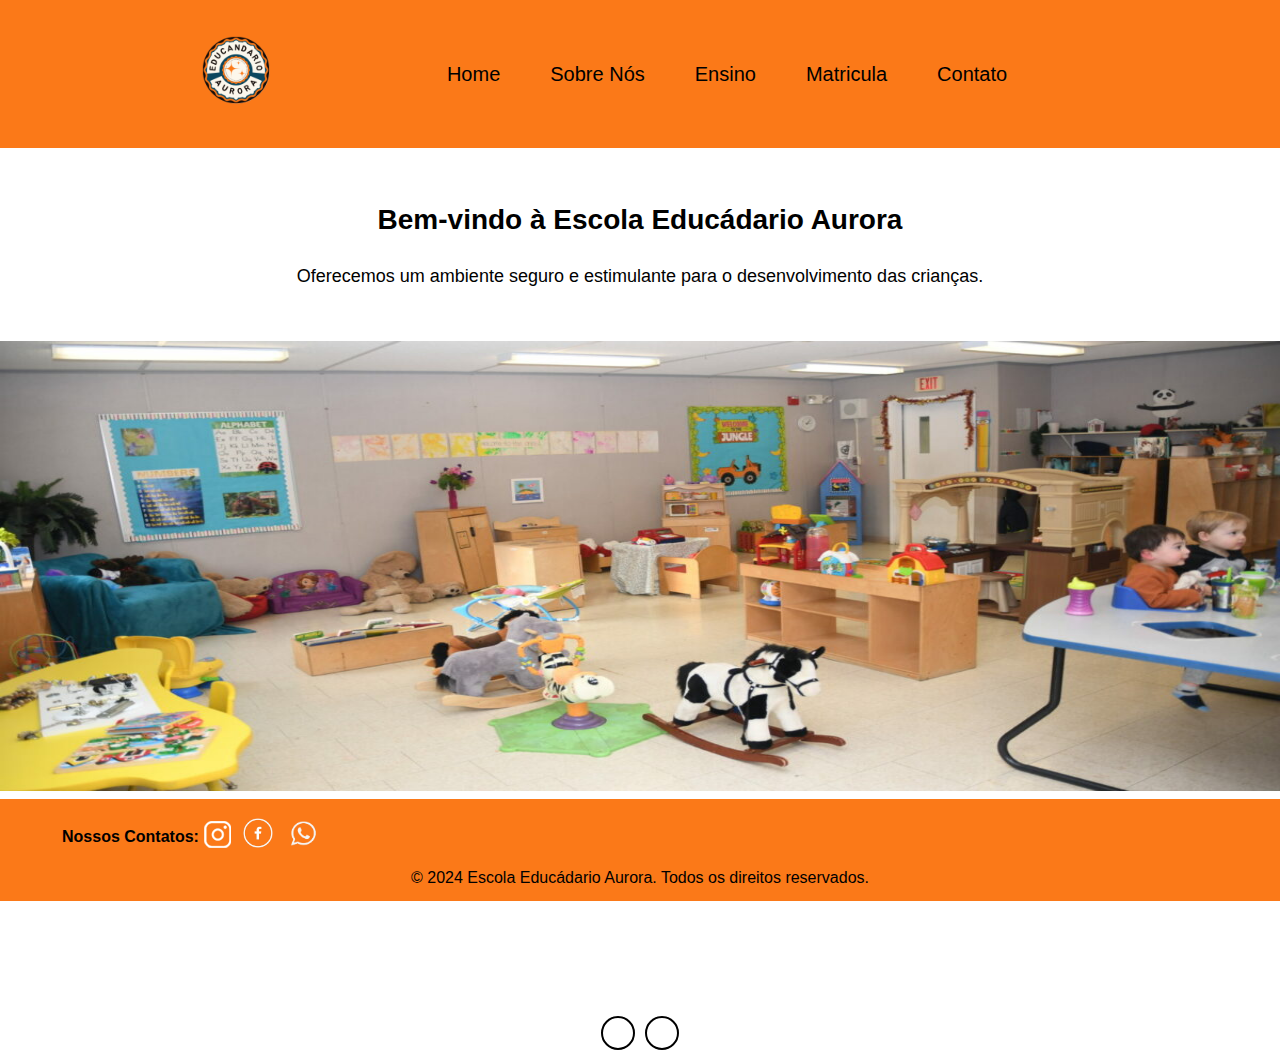
<file: teste3/index.html>
<!DOCTYPE html>
<html lang="pt-br">
<head>
    <meta charset="UTF-8">
    <meta name="viewport" content="width=device-width, initial-scale=1.0">
    <title>Escola Educádario Aurora - Home</title>
    <link rel="stylesheet" href="styles.css"> <!-- Importa o arquivo de estilos principal -->
    <link rel="stylesheet" href="novo.css"> <!-- Importa outro arquivo de estilos (novo.css) -->
    <script src="novo.js" defer></script> <!-- Importa o arquivo JavaScript novo.js com atributo defer -->
    <link rel="shortcut icon" href="imagens/teu fundo.png" type="imagens/favicon"> <!-- Ícone da página -->
</head>
<body>
    <header>
        <div class="container">
            <div class="logo">
                <a href="index.html">  <img src="imagens/teu fundo.png" height="100" width="100"></a> <!-- Imagem do logo -->
            </div>
            <div class="menu">
                <nav>
                    <ul>
                        <li><a href="index.html">Home</a></li> <!-- Link para a página inicial -->
                        <li><a href="sobre-nos.html">Sobre Nós</a></li> <!-- Link para a página Sobre Nós -->
                        <li><a href="ensino.html">Ensino</a></li> <!-- Link para a página de Ensino -->
                        <li><a href="matricula.html">Matricula</a></li> <!-- Link para a página de Admissões -->
                        <li><a href="contato.html">Contato</a></li> <!-- Link para a página de Contato -->
                    </ul>
                </nav>
            </div>
        </div>
    </header>

    <section id="home" class="hero">
        <div class="container">
            <h2>Bem-vindo à Escola Educádario Aurora</h2> <!-- Título da seção de boas-vindas -->
            <p>Oferecemos um ambiente seguro e estimulante para o desenvolvimento das crianças.</p> <!-- Descrição da creche -->
        </div>
    </section>

    <section class="slider">
        <div class="slider-content">
            <input type="radio" name="btn-radio" id="radio1"> <!-- Botão de rádio para o slide 1 -->
            <input type="radio" name="btn-radio" id="radio2"> <!-- Botão de rádio para o slide 2 -->

            <div class="slide-box primeiro">
                <img class="imgcadeira" src="imagens/slide1.jpg" height="450" width="300"> <!-- Slide 1 -->
            </div>
            <div class="slide-box segundo">
                <img class="imgpc" src="imagens/slide2.jpg" height="450" width="300"> <!-- Slide 2 -->
            </div>

            <div class="nav-auto">
                <div class="auto-bnt1"></div> <!-- Botão de navegação automática 1 -->
                <div class="auto-bnt2"></div> <!-- Botão de navegação automática 2 -->
            </div>

            <div class="nav-manual"> 
                <label for="radio1" class="manual-btn"></label> <!-- Botão de navegação manual para slide 1 -->
                <label for="radio2" class="manual-btn"></label> <!-- Botão de navegação manual para slide 2 -->
            </div>
        </div>
    </section>

    <footer>
        <div class="container">
            <table> <!-- Tabela com links para redes sociais -->
                <th>Nossos Contatos:</th>
                <th><a href="https://www.instagram.com/educandarioaurora/"><img src="imagens/insta.png" alt=""></a></th> <!-- Link para Instagram -->
                <th><a href="https://www.facebook.com/"><img src="imagens/facebook racista-fotor-bg-remover-2024072592026.png" height="40" width="40"></a></th> <!-- Link para Facebook -->
                <th><a href="https://web.whatsapp.com/"><img src="imagens/zap zap-fotor-bg-remover-2024072593527.png" height="45" width="45"></a></th> <!-- Link para WhatsApp -->
            </table> 
            <!-- Rodapé com informações de copyright -->
            <p>&copy; 2024 Escola Educádario Aurora. Todos os direitos reservados.</p>
        </div>
    </footer>

</body>
</html>
</file>
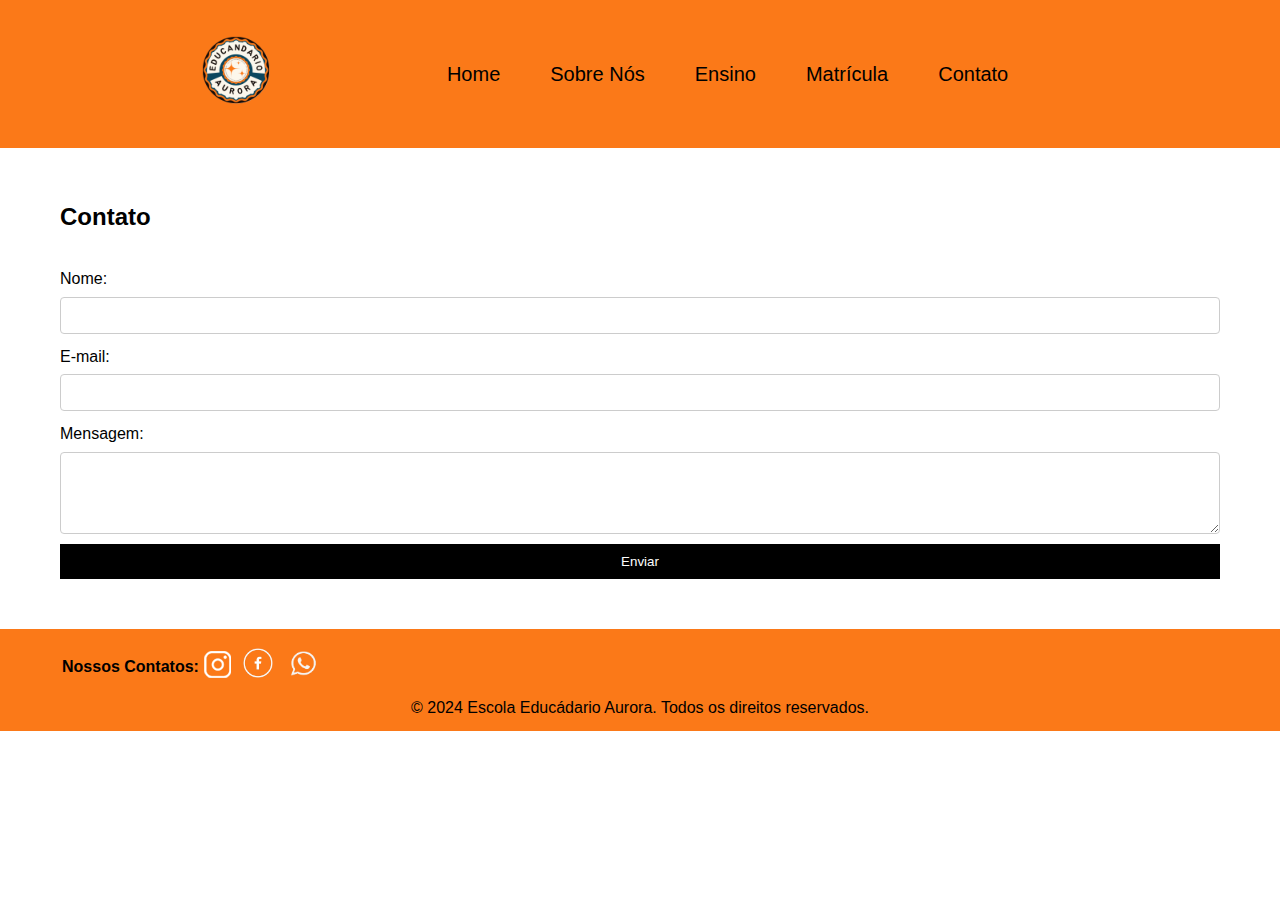
<file: teste3/contato.html>
<!DOCTYPE html>
<html lang="pt-br">
<head>
    <meta charset="UTF-8">
    <meta name="viewport" content="width=device-width, initial-scale=1.0">
    <title>Escola Educádario Aurora - Contato</title>
    <link rel="stylesheet" href="styles.css"> <!-- Importa o arquivo de estilos principal -->
    <link rel="shortcut icon" href="imagens/teu fundo.png" type="image/x-icon"> <!-- Ícone da página -->
    <script src="contato.js"></script> <!-- Importa o arquivo JavaScript para funcionalidades de contato -->
</head>
<body>
    <header>
        <div class="container">
            <div class="logo">
                <a href="index.html">  <img src="imagens/teu fundo.png" height="100" width="100"></a> <!-- Imagem do logo -->
            </div>
            <div class="menu">
                <nav>
                    <ul>
                        <li><a href="index.html">Home</a></li> <!-- Link para a página inicial -->
                        <li><a href="sobre-nos.html">Sobre Nós</a></li> <!-- Link para a página Sobre Nós -->
                        <li><a href="ensino.html">Ensino</a></li> <!-- Link para a página Ensino -->
                        <li><a href="matricula.html">Matrícula</a></li> <!-- Link para a página Matrícula -->
                        <li><a href="contato.html">Contato</a></li> <!-- Link para a própria página Contato (ativa) -->
                    </ul>
                </nav>
            </div>
        </div>
    </header>

    <section id="contact" class="contact">
        <div class="container">
            <h2>Contato</h2> <!-- Título da seção Contato -->
            <form id="contactForm"> <!-- Formulário de contato -->
                <label for="name">Nome:</label>
                <input type="text" id="name" name="name" required> <!-- Campo de nome obrigatório -->

                <label for="email">E-mail:</label>
                <input type="email" id="email" name="email" required> <!-- Campo de e-mail obrigatório -->

                <label for="message">Mensagem:</label>
                <textarea id="message" name="message" rows="4" required></textarea> <!-- Campo de mensagem obrigatório -->

                <button type="submit" onclick="formulario()">Enviar</button> <!-- Botão de envio do formulário -->
            </form>
        </div>
    </section>

    <footer>
        <div class="container"> 
            <table> <!-- Tabela com links para redes sociais -->
                <th>Nossos Contatos:</th>
                <th><a href="https://www.instagram.com/educandarioaurora/"><img src="imagens/insta.png" alt=""></a></th> <!-- Link para Instagram -->
                <th><a href="https://www.facebook.com/"><img src="imagens/facebook racista-fotor-bg-remover-2024072592026.png" height="40" width="40"></a></th> <!-- Link para Facebook -->
                <th><a href="https://web.whatsapp.com/"><img src="imagens/zap zap-fotor-bg-remover-2024072593527.png" height="45" width="45"></a></th> <!-- Link para WhatsApp -->
            </table> 
            <p>&copy; 2024 Escola Educádario Aurora. Todos os direitos reservados.</p> <!-- Informação de copyright -->
        </div>
    </footer>

</body>
</html>
</file>
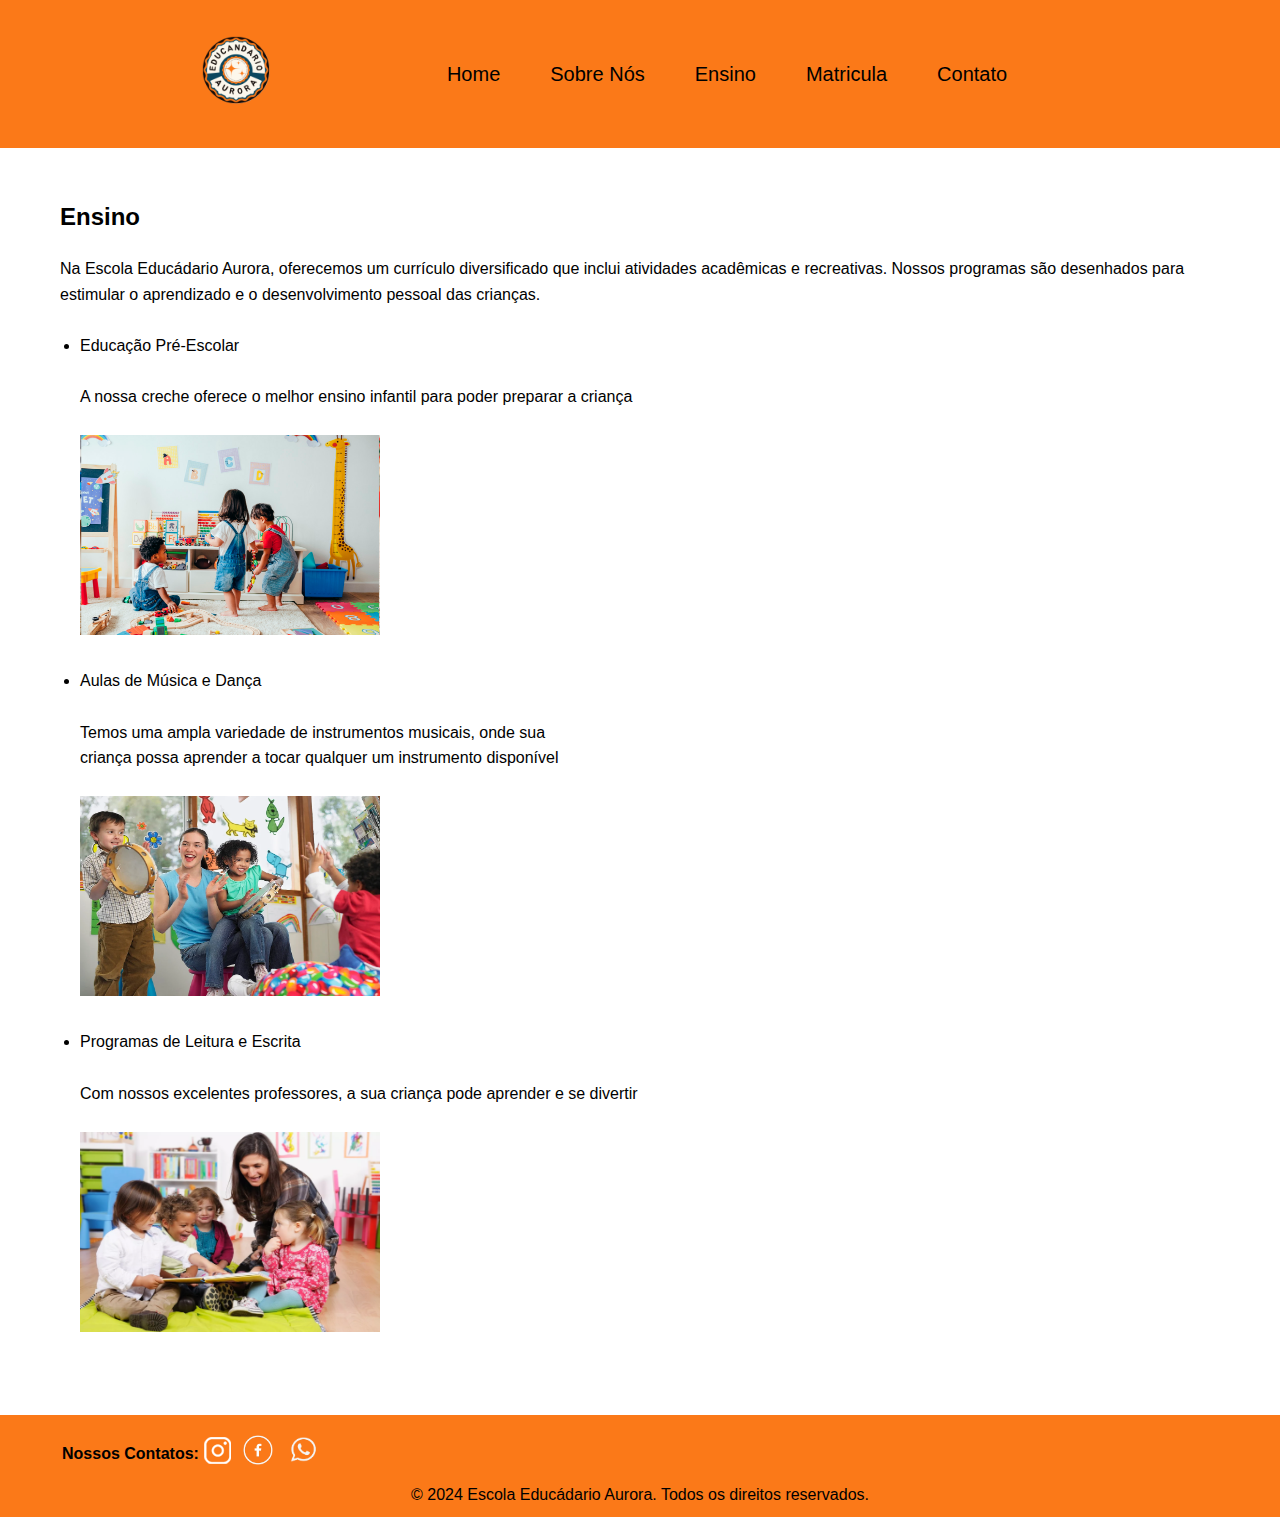
<file: teste3/ensino.html>
<!DOCTYPE html>
<html lang="pt-br">
<head>
    <meta charset="UTF-8">
    <meta name="viewport" content="width=device-width, initial-scale=1.0">
    <title>Escola Educádario Aurora - Ensino</title>
    <link rel="stylesheet" href="styles.css"> <!-- Importa o arquivo de estilos principal -->
    <link rel="shortcut icon" href="imagens/teu fundo.png" type="image/x-icon"> <!-- Ícone da página -->
</head>
<body>
    <header>
        <div class="container">
            <div class="logo">
                <a href="index.html">  <img src="imagens/teu fundo.png" height="100" width="100"></a> <!-- Imagem do logo -->
            </div>
            <div class="menu">
                <nav>
                    <ul>
                        <li><a href="index.html">Home</a></li> <!-- Link para a página inicial -->
                        <li><a href="sobre-nos.html">Sobre Nós</a></li> <!-- Link para a página Sobre Nós -->
                        <li><a href="ensino.html">Ensino</a></li> <!-- Link para a própria página Ensino (ativa) -->
                        <li><a href="matricula.html">Matricula</a></li> <!-- Link para a página de Admissões -->
                        <li><a href="contato.html">Contato</a></li> <!-- Link para a página de Contato -->
                    </ul>
                </nav>
            </div>
        </div>
    </header>

    <section id="ensino" class="ensino">
        <div class="container">
            <h2>Ensino</h2> <!-- Título da seção Ensino -->
            <p>Na Escola Educádario Aurora, oferecemos um currículo diversificado que inclui atividades acadêmicas e recreativas. Nossos programas são desenhados para estimular o aprendizado e o desenvolvimento pessoal das crianças.</p> <!-- Descrição do currículo da creche -->
            <ul>
                <br>
                <li>Educação Pré-Escolar</li> <!-- Título do item de lista -->
                <br>
                <p>A nossa creche oferece o melhor ensino infantil para poder preparar a criança</p> <!-- Descrição do item de lista -->
                <br>
                <img src="imagens/ensino2.jpg" height="200" width="300"> <!-- Imagem relacionada ao item -->
                <br><br>
                <li>Aulas de Música e Dança</li> <!-- Título do item de lista -->
                <br>
                <p>Temos uma ampla variedade de instrumentos musicais, onde sua<br> criança possa aprender a tocar qualquer um instrumento disponível</p> <!-- Descrição do item de lista -->
                <br>
                <img src="imagens/musica1.webp" height="200" width="300"> <!-- Imagem relacionada ao item -->
                <br><br>
                <li>Programas de Leitura e Escrita</li> <!-- Título do item de lista -->
                <br>
                <p>Com nossos excelentes professores, a sua criança pode aprender e se divertir</p> <!-- Descrição do item de lista -->
                <br>
                <img src="imagens/leitura2.webp" height="200" width="300"> <!-- Imagem relacionada ao item -->
                <br><br>
            </ul>

        </div>
    </section>

    <footer>
        <div class="container">
            <table> <!-- Tabela com links para redes sociais -->
                <th>Nossos Contatos:</th>
                <th><a href="https://www.instagram.com/educandarioaurora/"><img src="imagens/insta.png" alt=""></a></th> <!-- Link para Instagram -->
                <th><a href="https://www.facebook.com/"><img src="imagens/facebook racista-fotor-bg-remover-2024072592026.png" height="40" width="40"></a></th> <!-- Link para Facebook -->
                <th><a href="https://web.whatsapp.com/"><img src="imagens/zap zap-fotor-bg-remover-2024072593527.png" height="45" width="45"></a></th> <!-- Link para WhatsApp -->
            </table> 
            <p>&copy; 2024 Escola Educádario Aurora. Todos os direitos reservados.</p> <!-- Informação de copyright -->
        </div>
    </footer>

</body>
</html>
</file>
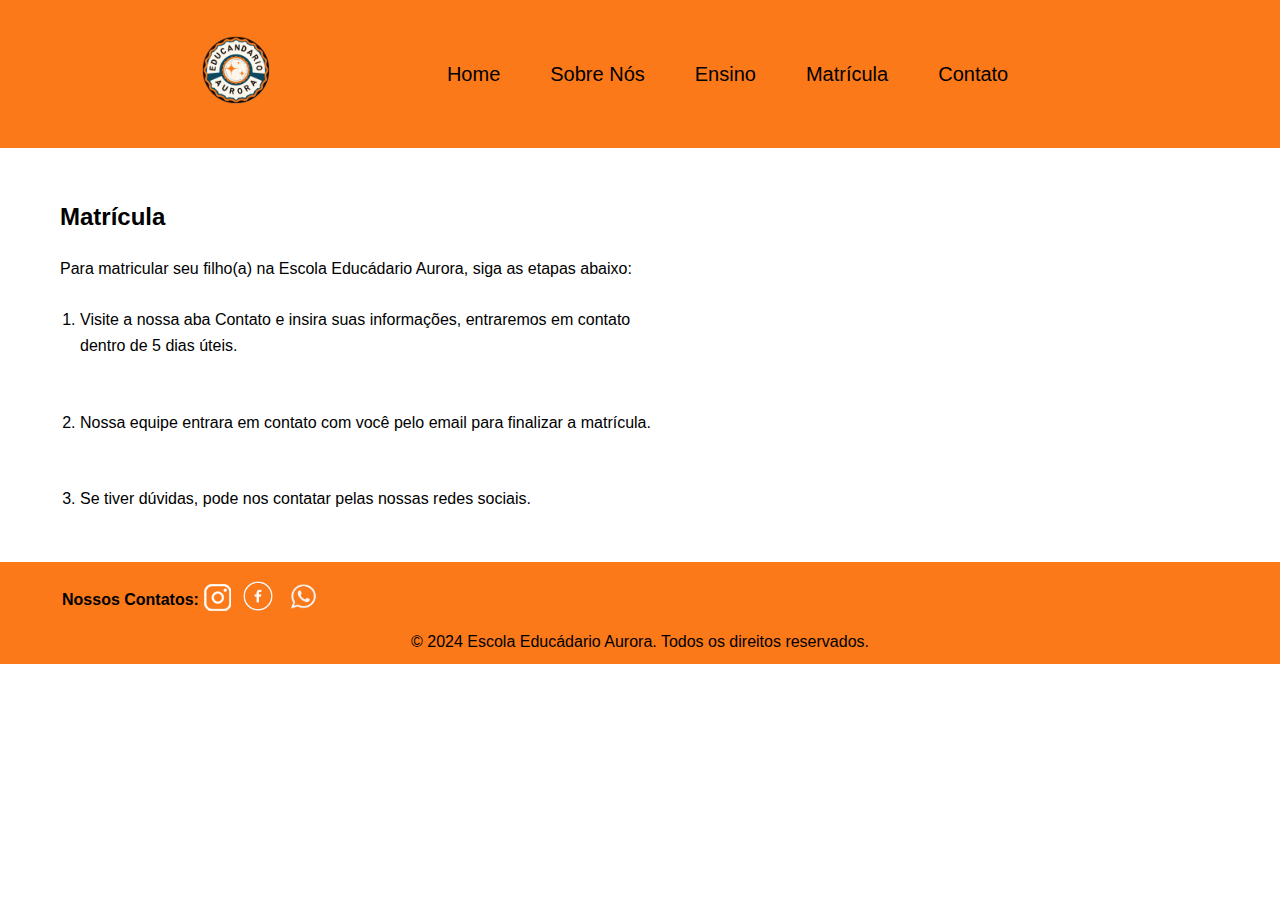
<file: teste3/matricula.html>
<!DOCTYPE html>
<html lang="pt-br">
<head>
    <meta charset="UTF-8">
    <meta name="viewport" content="width=device-width, initial-scale=1.0">
    <title> Escola Educádario Aurora - Admissões</title>
    <link rel="stylesheet" href="styles.css"> <!-- Importa o arquivo de estilos principal -->
    <link rel="shortcut icon" href="imagens/teu fundo.png" type="image/x-icon"> <!-- Ícone da página -->
</head>
<body>
    <header>
        <div class="container">
            <div class="logo">
                <a href="index.html">  <img src="imagens/teu fundo.png" height="100" width="100"></a> <!-- Imagem do logo -->
            </div>
            <div class="menu">
                <nav>
                    <ul>
                        <li><a href="index.html">Home</a></li> <!-- Link para a página inicial -->
                        <li><a href="sobre-nos.html">Sobre Nós</a></li> <!-- Link para a página Sobre Nós -->
                        <li><a href="ensino.html">Ensino</a></li> <!-- Link para a página Ensino -->
                        <li><a href="matricula.html">Matrícula</a></li> <!-- Link para a própria página Matrícula (ativa) -->
                        <li><a href="contato.html">Contato</a></li> <!-- Link para a página de Contato -->
                    </ul>
                </nav>
            </div>
        </div>
    </header>
    
    <section id="admissions" class="admissions">
        <div class="container">
            <h2>Matrícula</h2> <!-- Título da seção Matrícula -->
            <p>Para matricular seu filho(a) na Escola Educádario Aurora, siga as etapas abaixo:</p> <!-- Instruções para a matrícula -->
            <br>
            <ol>
                <li> Visite a nossa aba Contato e insira suas informações, entraremos em contato <br> 
                dentro de 5 dias úteis.</li> <!-- Primeiro passo da matrícula -->
                <br><br>
                <li>Nossa equipe entrara em contato com você pelo email para finalizar a matrícula.</li> <!-- Segundo passo da matrícula -->
                <br><br>
                <li>Se tiver dúvidas, pode nos contatar pelas nossas redes sociais.</li>
            </ol>
        </div>
    </section>

    <footer>
        <div class="container">
            <table> <!-- Tabela com links para redes sociais -->
                <th>Nossos Contatos:</th>
                <th><a href="https://www.instagram.com/educandarioaurora/"><img src="imagens/insta.png" alt=""></a></th> <!-- Link para Instagram -->
                <th><a href="https://www.facebook.com/"><img src="imagens/facebook racista-fotor-bg-remover-2024072592026.png" height="40" width="40"></a></th> <!-- Link para Facebook -->
                <th><a href="https://web.whatsapp.com/"><img src="imagens/zap zap-fotor-bg-remover-2024072593527.png" height="45" width="45"></a></th> <!-- Link para WhatsApp -->
            </table> 
            <p>&copy; 2024 Escola Educádario Aurora. Todos os direitos reservados.</p> <!-- Informação de copyright -->
        </div>
    </footer>

</body>
</html>
</file>
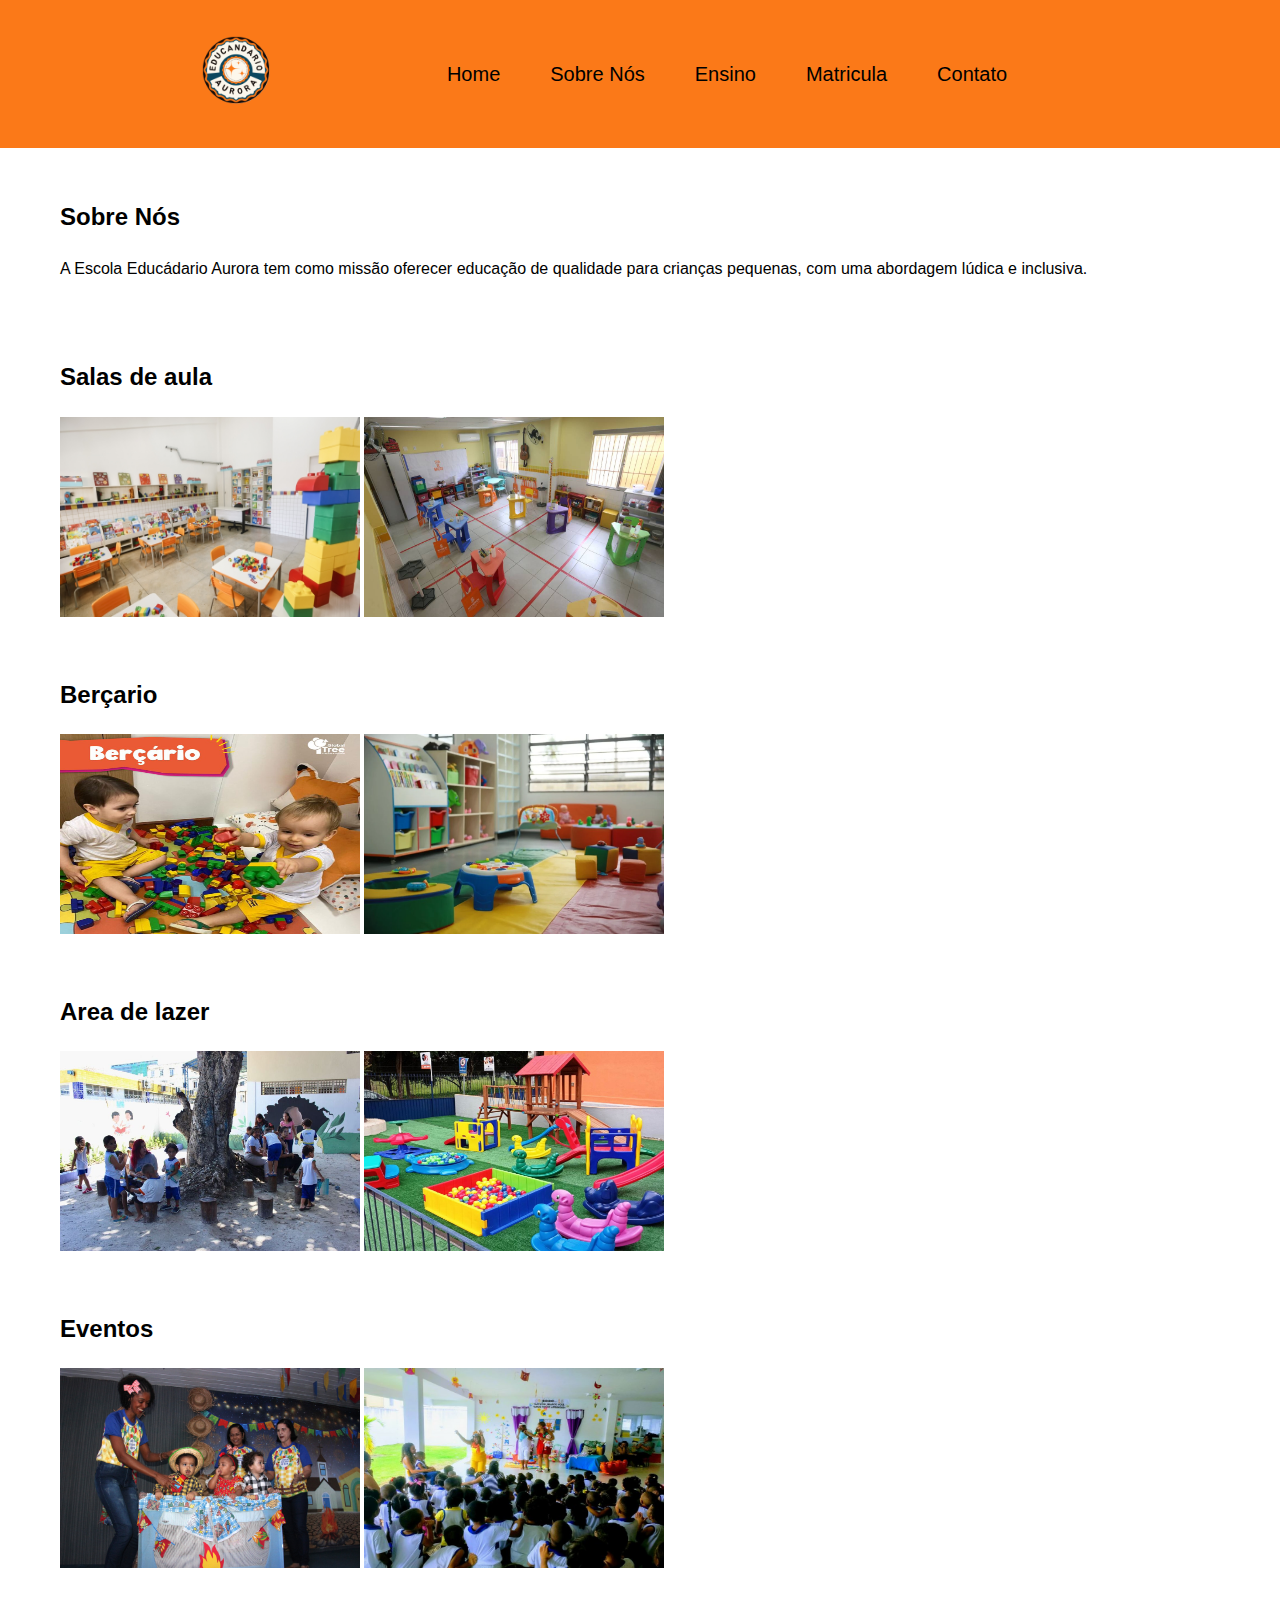
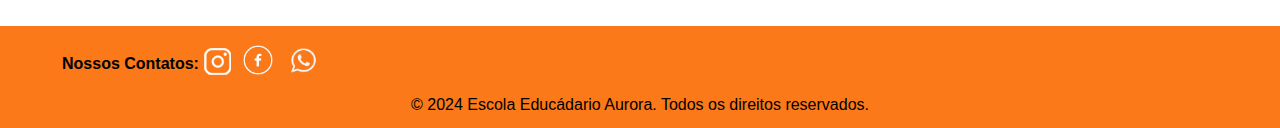
<file: teste3/sobre-nos.html>
<!DOCTYPE html>
<html lang="pt-br">
<head>
    <meta charset="UTF-8">
    <meta name="viewport" content="width=device-width, initial-scale=1.0">
    <title>Escola Educádario Aurora - Sobre Nós</title>
    <link rel="stylesheet" href="styles.css"> <!-- Importa o arquivo de estilos principal -->
    <link rel="shortcut icon" href="imagens/teu fundo.png" type="image/x-icon"> <!-- Ícone da página -->
</head>
<body>
    <header>
        <div class="container">
            <div class="logo">
                <a href="index.html">  <img src="imagens/teu fundo.png" height="100" width="100"></a> <!-- Imagem do logo -->
            </div>
            <div class="menu">
                <nav>
                    <ul>
                        <li><a href="index.html">Home</a></li> <!-- Link para a página inicial -->
                        <li><a href="sobre-nos.html">Sobre Nós</a></li> <!-- Link para a própria página Sobre Nós (ativa) -->
                        <li><a href="ensino.html">Ensino</a></li> <!-- Link para a página de Ensino -->
                        <li><a href="matricula.html">Matricula</a></li> <!-- Link para a página de Admissões -->
                        <li><a href="contato.html">Contato</a></li> <!-- Link para a página de Contato -->
                    </ul>
                </nav>
            </div>
        </div>
    </header>

    <section id="about" class="about">
        <div class="container">
            <h2>Sobre Nós</h2> <!-- Título da seção Sobre Nós -->
            <p>A Escola Educádario Aurora tem como missão oferecer educação de qualidade para crianças pequenas, com uma abordagem lúdica e inclusiva.</p> <!-- Descrição da missão da creche -->
            <br><br><br>
            <h2>Salas de aula</h2> <!-- Título da seção Salas de aula -->
            <img src="imagens/saladeaula.jpg" height="200" width="300" alt=""> <img src="imagens/saladeaula2.jpg" height="200" width="300" alt=""> <!-- Imagens das salas de aula -->
            <br><br><br>
            <h2>Berçario</h2> <!-- Título da seção Berçário -->
            <img src="imagens/berçario.jpg" height="200" width="300"> <img src="imagens/brinquedos.webp" height="200" width="300"> <!-- Imagens do berçário -->
            <br><br><br>
            <h2>Area de lazer</h2> <!-- Título da seção Área de lazer -->
            <img src="imagens/areaaoarlivre.jpeg" height="200" width="300"> <img src="imagens/parquinho.jpg" height="200" width="300"> <!-- Imagens da área de lazer -->
            <br><br><br>
            <h2>Eventos</h2> <!-- Título da seção Eventos -->
            <img src="imagens/festajunina.jpg" height="200" width="300"> <img src="imagens/evento.jpg" height="200" width="300"> <!-- Imagens de eventos -->
        </div>
    </section>
    
    <footer>
        <div class="container">
            <table> <!-- Tabela com links para redes sociais -->
                <th>Nossos Contatos:</th>
                <th><a href="https://www.instagram.com/educandarioaurora/"><img src="imagens/insta.png" alt=""></a></th> <!-- Link para Instagram -->
                <th><a href="https://www.facebook.com/"><img src="imagens/facebook racista-fotor-bg-remover-2024072592026.png" height="40" width="40"></a></th> <!-- Link para Facebook -->
                <th><a href="https://web.whatsapp.com/"><img src="imagens/zap zap-fotor-bg-remover-2024072593527.png" height="45" width="45"></a></th> <!-- Link para WhatsApp -->
            </table> 
            <p>&copy; 2024 Escola Educádario Aurora. Todos os direitos reservados.</p> <!-- Informação de copyright -->
        </div>
    </footer>

</body>
</html>
</file>
<file: teste3/styles.css>
/* styles.css */
* /* Estilos gerais */
/* Aplicar o box-sizing border-box, remover margens e preenchimentos padrão, e definir a fonte global como Arial */
* {
    box-sizing: border-box; /* Inclui o padding e border no cálculo da largura e altura dos elementos */
    margin: 0; /* Remove a margem padrão de todos os elementos */
    padding: 0; /* Remove o padding padrão de todos os elementos */
    font-family: Arial, sans-serif; /* Define a fonte padrão como Arial, com uma fonte alternativa sans-serif */
}

/* Estilizar o corpo da página */
body {
    line-height: 1.6; /* Define a altura da linha para melhorar a legibilidade */
    color: #333; /* Define a cor do texto como cinza escuro */
}

/* Estilizar o cabeçalho */
header {
    background: #fb7918; /* Define a cor de fundo do cabeçalho */
    color: #000000; /* Define a cor do texto como preto */
    padding: 20px 0; /* Adiciona espaçamento interno acima e abaixo do cabeçalho */
}

/* Estilizar o contêiner dentro do cabeçalho */
header .container {
    display: flex; /* Usa flexbox para organizar itens em linha */
    justify-content: space-between; /* Distribui espaço igual entre os itens, com espaço extra entre eles */
    align-items: center; /* Alinha itens verticalmente ao centro */
    max-width: 1050px; /* Define a largura máxima do contêiner */
    margin: 0 auto; /* Centraliza o contêiner horizontalmente */
}

/* Estilizar o título dentro do cabeçalho */
header h1 {
    font-size: 24px; /* Define o tamanho da fonte do título */
}

/* Estilizar a lista de navegação */
nav ul {
    list-style: none; /* Remove os marcadores padrão das listas */
    display: flex; /* Usa flexbox para organizar itens da lista em linha */
}

/* Estilizar os itens da lista de navegação */
nav ul li {
    margin-left: 20px; /* Adiciona espaçamento à esquerda dos itens da lista */
}

/* Estilizar os links dentro da lista de navegação */
nav ul li a {
    color: #fff; /* Define a cor do texto dos links como branco */
    text-decoration: none; /* Remove o sublinhado dos links */
}

/* Estilizar a seção hero */
.hero {
    background: #ffffff; /* Define a cor de fundo da seção hero */
    padding: 50px 0; /* Adiciona espaçamento interno acima e abaixo da seção */
    text-align: center; /* Centraliza o texto dentro da seção hero */
}

/* Estilizar o título da seção hero */
.hero h2 {
    font-size: 28px; /* Define o tamanho da fonte do título */
    margin-bottom: 20px; /* Adiciona espaçamento abaixo do título */
}

/* Estilizar o parágrafo dentro da seção hero */
.hero p {
    font-size: 18px; /* Define o tamanho da fonte do parágrafo */
}

/* Estilizar as seções gerais */
section {
    padding: 50px 0; /* Adiciona espaçamento interno acima e abaixo de todas as seções */
}

/* Estilizar o contêiner geral */
.container {
    max-width: 1200px; /* Define a largura máxima do contêiner */
    margin: 0 auto; /* Centraliza o contêiner horizontalmente */
    padding: 0 20px; /* Adiciona espaçamento interno à esquerda e à direita */
    color: #000000; /* Define a cor do texto como preto */
}

/* Estilizar os títulos (h2) */
h2 {
    font-size: 24px; /* Define o tamanho da fonte dos títulos */
    margin-bottom: 20px; /* Adiciona espaçamento abaixo dos títulos */
}

/* Estilizar listas ordenadas e não ordenadas */
ul, ol {
    margin-left: 20px; /* Adiciona espaçamento à esquerda das listas */
}

/* Estilizar o formulário de contato */
.contact form {
    display: flex; /* Usa flexbox para organizar os elementos do formulário */
    flex-direction: column; /* Organiza os elementos em uma coluna */
}

/* Estilizar os rótulos do formulário */
.contact form label {
    margin-top: 10px; /* Adiciona espaçamento acima dos rótulos */
}

/* Estilizar campos de entrada e áreas de texto do formulário */
.contact form input,
.contact form textarea {
    padding: 10px; /* Adiciona espaçamento interno nos campos */
    margin-top: 5px; /* Adiciona espaçamento acima dos campos */
    border-radius: 4px; /* Adiciona bordas arredondadas */
    border: 1px solid #ccc; /* Define a cor da borda como cinza claro */
}

/* Estilizar o botão do formulário */
.contact form button {
    margin-top: 10px; /* Adiciona espaçamento acima do botão */
    padding: 10px 20px; /* Adiciona espaçamento interno no botão */
    background: #000000; /* Define a cor de fundo do botão como preto */
    border: none; /* Remove a borda padrão do botão */
    color: #ffffff; /* Define a cor do texto do botão como branco */
    cursor: pointer; /* Define o cursor como ponteiro ao passar sobre o botão */
}

/* Estilizar o botão do formulário ao passar o mouse sobre ele */
.contact form button:hover {
    background: #385bbb; /* Muda a cor de fundo do botão para azul quando o mouse passa sobre ele */
}

/* Estilizar o rodapé */
footer {
    background: #fb7918; /* Define a cor de fundo do rodapé */
    color: #ffffff; /* Define a cor do texto como branco */
    padding: 10px 0; /* Adiciona espaçamento interno acima e abaixo do rodapé */
    text-align: center; /* Centraliza o texto dentro do rodapé */
}

/* Estilizar o parágrafo dentro do rodapé */
footer p {
    margin: 0; /* Remove a margem padrão do parágrafo */
}

/* Estilos específicos para dispositivos com largura máxima de 768px */
@media (max-width: 768px) {
    nav ul {
        flex-direction: column; /* Organiza a lista de navegação em coluna em vez de linha */
        align-items: flex-start; /* Alinha os itens ao início do contêiner */
    }

    nav ul li {
        margin-left: 0; /* Remove o espaçamento à esquerda dos itens da lista */
        margin-bottom: 10px; /* Adiciona espaçamento abaixo dos itens da lista */
    }
}

/* Estilos específicos para o menu */
.menu {
    width: 100%; /* Define a largura do menu para 100% do contêiner pai */
}

/* Estilizar os links de navegação dentro do menu */
.menu nav a {
    color: #000000; /* Define a cor do texto dos links como preto */
    text-decoration: none; /* Remove o sublinhado dos links */
    padding-right: 30px; /* Adiciona espaçamento à direita dos links */
    font-size: 20px; /* Define o tamanho da fonte dos links */
    position: relative; /* Define a posição relativa para permitir o uso de pseudo-elementos */
}

/* Estilizar o efeito de destaque dos links do menu */
.menu nav a::after {
    content: ""; /* Cria um pseudo-elemento vazio */
    width: 0px; /* Define a largura inicial do pseudo-elemento como 0 */
    height: 4px; /* Define a altura do pseudo-elemento */
    background-image: linear-gradient(45deg, rgb(212, 212, 212), rgb(255, 255, 255)); /* Define um gradiente de cor como fundo */
    position: absolute; /* Define a posição absoluta do pseudo-elemento */
    top: 20px; /* Posiciona o pseudo-elemento 20px abaixo do topo do link */
    left: 0; /* Alinha o pseudo-elemento à esquerda do link */
    transition: width 0.5s ease; /* Adiciona uma transição suave para a largura do pseudo-elemento */
}

/* Estilizar o efeito de destaque ao passar o mouse sobre o link do menu */
.menu nav a:hover::after {
    width: 30px; /* Define a largura do pseudo-elemento para 30px quando o mouse passa sobre o link */
}

/* Estilizar o logotipo */
.logo {
    width: 30%; /* Define a largura do logotipo para 30% do contêiner pai */
    margin-left: 5%; /* Adiciona espaçamento à esquerda do logotipo */
}

/* Estilizar a classe título */
.titulo {
    margin-bottom: 20px; /* Adiciona espaçamento abaixo do título */
}
</file>
<file: teste3/novo.css>
/* Estilos do slider */
/* Estiliza a seção principal do slider */
section.slider {
    margin: auto; /* Centraliza o slider horizontalmente */
    width: 100%; /* Define a largura do slider como 100% da largura do contêiner pai */
    height: auto; /* Define a altura automaticamente com base no conteúdo */
    padding: 0; /* Remove o preenchimento interno do slider */
    overflow: hidden; /* Esconde qualquer conteúdo que exceda a área do slider */
}

/* Estiliza o contêiner de conteúdo do slider */
.slider-content {
    display: flex; /* Usa Flexbox para organizar os slides horizontalmente */
    width: 400%; /* Define a largura como 400% da largura do slider para acomodar todos os slides lado a lado */
    height: auto; /* Define a altura automaticamente com base no conteúdo */
    transition: 1s; /* Aplica uma transição suave de 1 segundo para mudanças na largura */
}

/* Esconde os inputs do tipo radio (para navegação) */
.slider-content input {
    display: none; /* Não exibe os inputs do tipo radio */
    position: fixed; /* Posiciona os inputs de forma fixa */
}

/* Estiliza cada caixa de slide individualmente */
.slide-box {
    width: 25%; /* Define a largura de cada slide como 25% da largura total do slider */
    height: auto; /* Define a altura automaticamente com base no conteúdo */
    position: relative; /* Define o posicionamento relativo para posicionar elementos filhos */
    text-align: center; /* Centraliza o texto dentro da caixa de slide */
    transition: 1.6s; /* Aplica uma transição suave de 1.6 segundos para mudanças */
}

/* Define o estilo das imagens dentro de cada slide */
.slide-box img {
    width: 100%; /* Define a largura das imagens como 100% da largura da caixa de slide */
}

/* Estiliza os botões de navegação manual */
.nav-manual {
    position: absolute; /* Posiciona a navegação manual de forma absoluta em relação ao slider */
    width: 100%; /* Define a largura da navegação manual como 100% da largura do slider */
    bottom: -150px; /* Posiciona a navegação manual 150px abaixo do slider */
    margin-top: 1%; /* Adiciona uma margem superior de 1% */
    display: flex; /* Usa Flexbox para alinhar os botões horizontalmente */
    justify-content: center; /* Centraliza os botões horizontalmente */
}

/* Estiliza os botões de navegação manual */
.nav-manual .manual-btn {
    border: 2px solid #000000; /* Adiciona uma borda preta de 2px ao redor dos botões */
    padding: 15px; /* Adiciona um preenchimento interno de 15px ao redor dos botões */
    border-radius: 50%; /* Torna os botões circulares */
    cursor: pointer; /* Define o cursor como uma mãozinha ao passar sobre o botão */
    transition: 1.6s; /* Aplica uma transição suave de 1.6 segundos para mudanças */
}

/* Adiciona uma margem direita aos botões, exceto ao último botão */
.nav-manual .manual-btn:not(:last-child),
.nav-auto div:not(:last-child) {
    margin-right: 10px; /* Adiciona uma margem direita de 10px */
}

/* Estiliza o efeito de hover nos botões de navegação manual */
.nav-manual .manual-btn:hover {
    background-color: rgb(0, 0, 0); /* Muda a cor de fundo dos botões para preto ao passar o mouse sobre eles */
}

/* Estiliza a navegação automática com base no estado dos inputs do tipo radio */
#radio1:checked ~ .nav-auto .auto-btn1 {
    background-color: #000000; /* Muda a cor de fundo do botão automático 1 para preto quando o radio1 está selecionado */
}

#radio2:checked ~ .nav-auto .auto-btn2 {
    background-color: #000000; /* Muda a cor de fundo do botão automático 2 para preto quando o radio2 está selecionado */
}

/* Estiliza o slider com base no estado dos inputs do tipo radio */
#radio1:checked ~ .primeiro {
    margin-left: 0%; /* Define o deslizamento para 0% (exibe o primeiro slide) quando o radio1 está selecionado */
}

#radio2:checked ~ .primeiro {
    margin-left: -25%; /* Define o deslizamento para -25% (exibe o segundo slide) quando o radio2 está selecionado */
}
</file>
